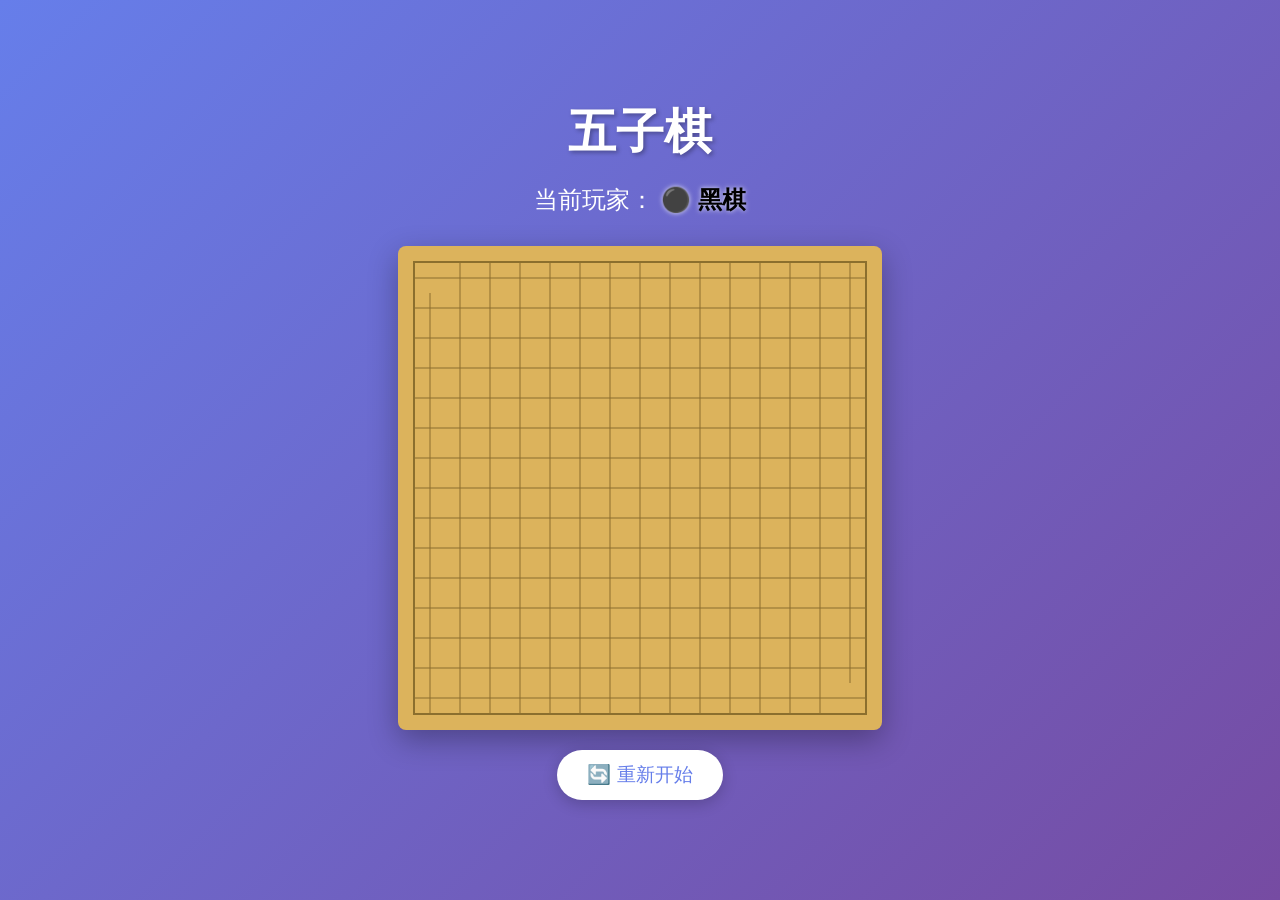
<file: index.html>
<!DOCTYPE html>
<html lang="zh-CN">
<head>
  <meta charset="UTF-8">
  <meta name="viewport" content="width=device-width, initial-scale=1.0">
  <title>五子棋</title>
  <style>
    * {
      margin: 0;
      padding: 0;
      box-sizing: border-box;
    }

    body {
      font-family: 'Microsoft YaHei', Arial, sans-serif;
    }

    .gomoku-container {
      min-height: 100vh;
      display: flex;
      flex-direction: column;
      align-items: center;
      justify-content: center;
      background: linear-gradient(135deg, #667eea 0%, #764ba2 100%);
      padding: 20px;
    }

    .title {
      color: white;
      font-size: 3rem;
      margin-bottom: 20px;
      text-shadow: 2px 2px 4px rgba(0, 0, 0, 0.3);
    }

    .game-info {
      margin-bottom: 20px;
      text-align: center;
    }

    .current-player {
      color: white;
      font-size: 1.5rem;
      margin-bottom: 10px;
    }

    .player-indicator {
      font-weight: bold;
    }

    .player-indicator.black {
      color: #000;
      text-shadow: 0 0 5px rgba(255, 255, 255, 0.8);
    }

    .player-indicator.white {
      color: #fff;
      text-shadow: 0 0 5px rgba(0, 0, 0, 0.8);
    }

    .winner {
      color: #ffd700;
      font-size: 1.8rem;
      font-weight: bold;
      animation: pulse 0.5s ease-in-out infinite alternate;
    }

    @keyframes pulse {
      from {
        transform: scale(1);
      }
      to {
        transform: scale(1.1);
      }
    }

    .board-wrapper {
      background: #dcb35c;
      padding: 15px;
      border-radius: 8px;
      box-shadow: 0 10px 30px rgba(0, 0, 0, 0.3);
    }

    .board {
      display: grid;
      grid-template-columns: repeat(15, 30px);
      grid-template-rows: repeat(15, 30px);
      background: #dcb35c;
      border: 2px solid #8b6f2e;
    }

    .board-row {
      display: contents;
    }

    .cell {
      width: 30px;
      height: 30px;
      display: flex;
      align-items: center;
      justify-content: center;
      cursor: pointer;
      position: relative;
    }

    .cell::before {
      content: '';
      position: absolute;
      width: 1px;
      height: 100%;
      background: #8b6f2e;
      left: 50%;
      transform: translateX(-50%);
    }

    .cell::after {
      content: '';
      position: absolute;
      width: 100%;
      height: 1px;
      background: #8b6f2e;
      top: 50%;
      transform: translateY(-50%);
    }

    .board-row:first-child .cell::after,
    .board-row:last-child .cell::after,
    .cell:first-child::before,
    .cell:last-child::before {
      display: none;
    }

    .stone {
      width: 24px;
      height: 24px;
      border-radius: 50%;
      z-index: 1;
      box-shadow: 2px 2px 4px rgba(0, 0, 0, 0.3);
    }

    .stone.black {
      background: radial-gradient(circle at 30% 30%, #555, #000);
    }

    .stone.white {
      background: radial-gradient(circle at 30% 30%, #fff, #ccc);
    }

    .reset-btn {
      margin-top: 20px;
      padding: 12px 30px;
      font-size: 1.2rem;
      background: white;
      color: #667eea;
      border: none;
      border-radius: 25px;
      cursor: pointer;
      transition: all 0.3s ease;
      box-shadow: 0 4px 15px rgba(0, 0, 0, 0.2);
    }

    .reset-btn:hover {
      transform: translateY(-2px);
      box-shadow: 0 6px 20px rgba(0, 0, 0, 0.3);
    }

    .reset-btn:active {
      transform: translateY(0);
    }
  </style>
</head>
<body>
  <div class="gomoku-container">
    <h1 class="title">五子棋</h1>
    
    <div class="game-info">
      <div class="current-player">
        <span>当前玩家：</span>
        <span id="playerIndicator" class="player-indicator black">
          ⚫ 黑棋
        </span>
      </div>
      <div id="winnerDisplay" class="winner" style="display: none;"></div>
    </div>

    <div class="board-wrapper">
      <div id="board" class="board"></div>
    </div>

    <button class="reset-btn" onclick="resetGame()">
      🔄 重新开始
    </button>
  </div>

  <script>
    const BOARD_SIZE = 15;
    let board = [];
    let currentPlayer = 'black';
    let gameOver = false;
    let winner = null;

    // 初始化棋盘
    function initBoard() {
      return Array(BOARD_SIZE).fill(null).map(() => Array(BOARD_SIZE).fill(null));
    }

    // 渲染棋盘
    function renderBoard() {
      const boardEl = document.getElementById('board');
      boardEl.innerHTML = '';

      for (let row = 0; row < BOARD_SIZE; row++) {
        for (let col = 0; col < BOARD_SIZE; col++) {
          const cell = document.createElement('div');
          cell.className = 'cell';
          cell.onclick = () => handleClick(row, col);

          if (board[row][col]) {
            const stone = document.createElement('div');
            stone.className = `stone ${board[row][col]}`;
            cell.appendChild(stone);
          }

          boardEl.appendChild(cell);
        }
      }
    }

    // 更新游戏信息显示
    function updateGameInfo() {
      const playerIndicator = document.getElementById('playerIndicator');
      const winnerDisplay = document.getElementById('winnerDisplay');

      playerIndicator.className = `player-indicator ${currentPlayer}`;
      playerIndicator.textContent = currentPlayer === 'black' ? '⚫ 黑棋' : '⚪ 白棋';

      if (winner) {
        winnerDisplay.textContent = `🎉 ${winner === 'black' ? '黑棋' : '白棋'}获胜！`;
        winnerDisplay.style.display = 'block';
      } else if (isDraw()) {
        winnerDisplay.textContent = '🤝 平局！';
        winnerDisplay.style.display = 'block';
      } else {
        winnerDisplay.style.display = 'none';
      }
    }

    // 检查是否平局
    function isDraw() {
      if (gameOver) return false;
      return board.every(row => row.every(cell => cell !== null));
    }

    // 检查是否获胜
    function checkWin(row, col, player) {
      const directions = [
        [0, 1],   // 水平
        [1, 0],   // 垂直
        [1, 1],   // 右下斜
        [1, -1]   // 左下斜
      ];

      for (const [dx, dy] of directions) {
        let count = 1;

        // 正方向
        let r = row + dx;
        let c = col + dy;
        while (r >= 0 && r < BOARD_SIZE && c >= 0 && c < BOARD_SIZE && board[r][c] === player) {
          count++;
          r += dx;
          c += dy;
        }

        // 反方向
        r = row - dx;
        c = col - dy;
        while (r >= 0 && r < BOARD_SIZE && c >= 0 && c < BOARD_SIZE && board[r][c] === player) {
          count++;
          r -= dx;
          c -= dy;
        }

        if (count >= 5) return true;
      }

      return false;
    }

    // 处理点击
    function handleClick(row, col) {
      if (gameOver || board[row][col] !== null) return;

      board[row][col] = currentPlayer;

      // 检查是否获胜
      if (checkWin(row, col, currentPlayer)) {
        winner = currentPlayer;
        gameOver = true;
        updateGameInfo();
        renderBoard();
        return;
      }

      // 切换玩家
      currentPlayer = currentPlayer === 'black' ? 'white' : 'black';
      updateGameInfo();
      renderBoard();
    }

    // 重置游戏
    function resetGame() {
      board = initBoard();
      currentPlayer = 'black';
      winner = null;
      gameOver = false;
      updateGameInfo();
      renderBoard();
    }

    // 初始化游戏
    resetGame();
  </script>
</body>
</html>
</file>
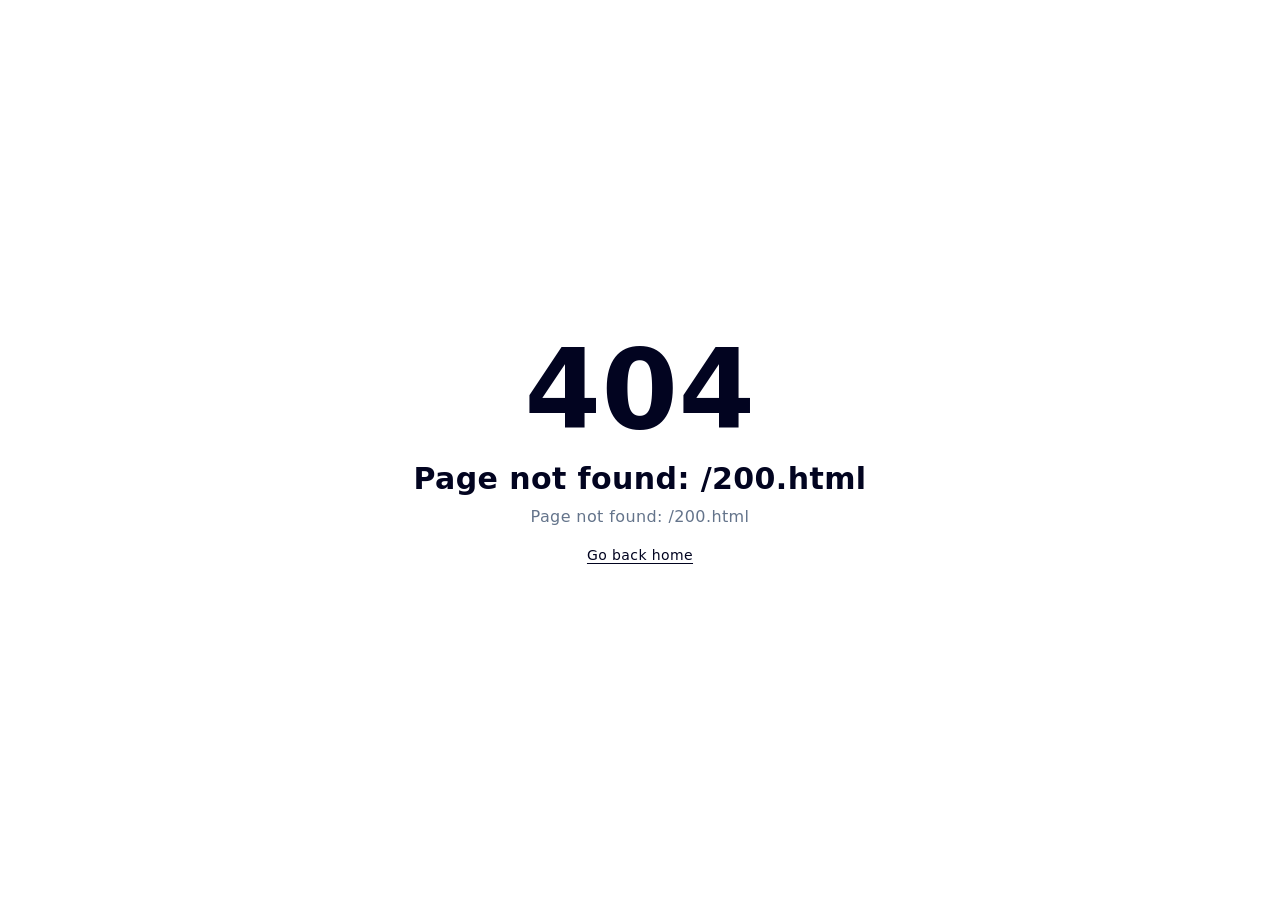
<file: 200.html>
<!DOCTYPE html><html><head><meta charset="utf-8"><meta name="viewport" content="width=device-width, initial-scale=1"><link rel="modulepreload" as="script" crossorigin href="/_nuxt/D6vhYmtF.js"><script type="module" src="/_nuxt/D6vhYmtF.js" crossorigin></script></head><body><div id="__nuxt"></div><div id="teleports"></div><script>window.__NUXT__={};window.__NUXT__.config={public:{},app:{baseURL:"/",buildId:"ca976508-837a-4a83-b740-bcd4a500f02c",buildAssetsDir:"/_nuxt/",cdnURL:""}}</script><script type="application/json" data-nuxt-data="nuxt-app" data-ssr="false" id="__NUXT_DATA__">[{"prerenderedAt":1,"serverRendered":2},1772029491176,false]</script></body></html>
</file>
